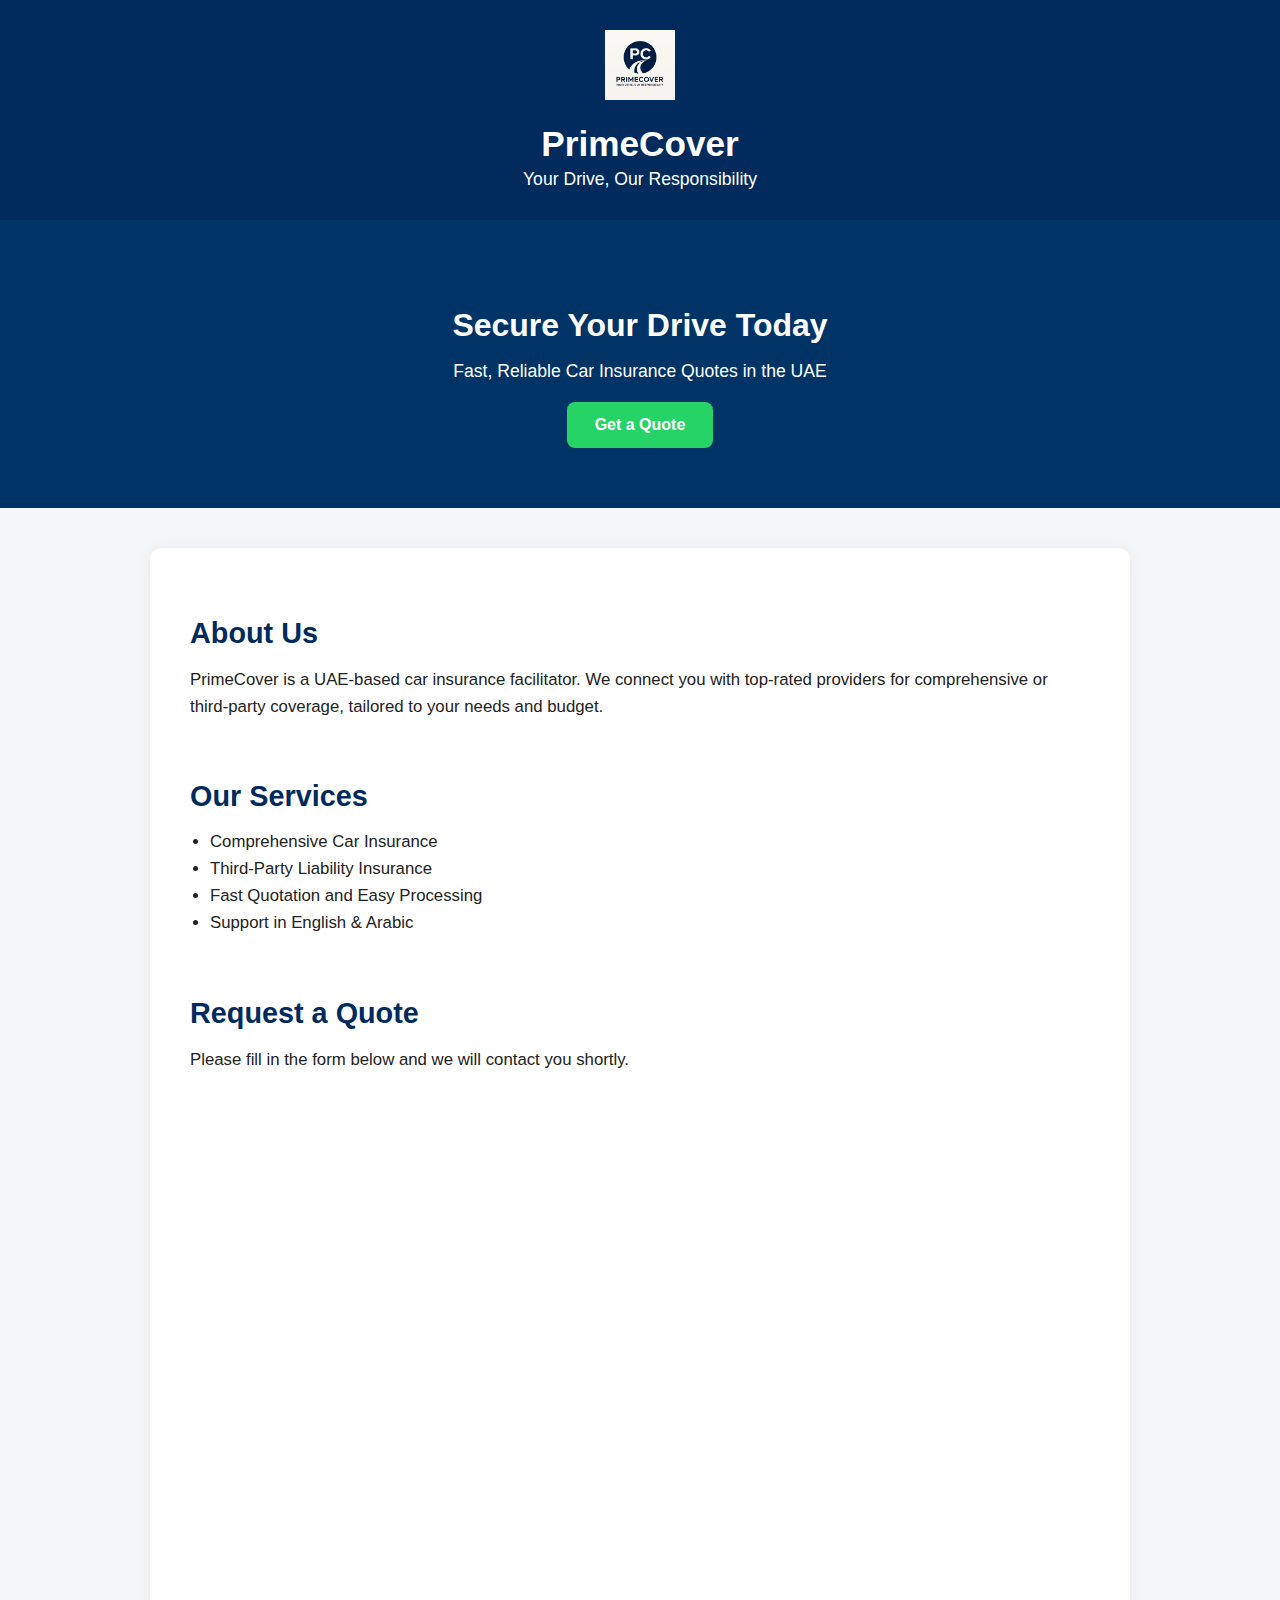
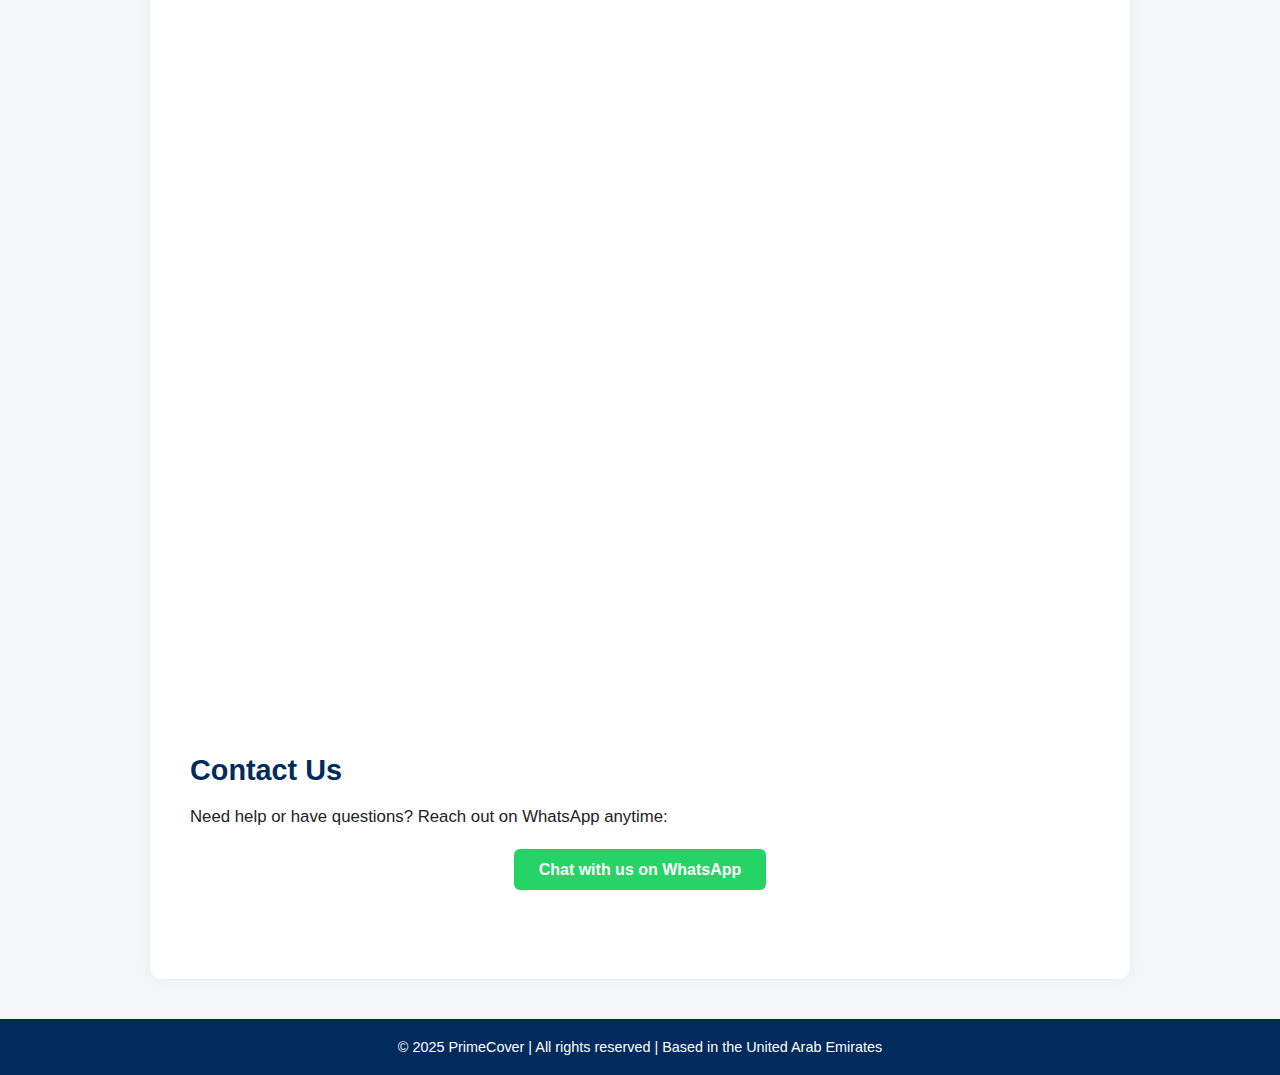
<file: index.html>
<!DOCTYPE html>
<html lang="en">
<head>
  <meta charset="UTF-8" />
  <meta name="viewport" content="width=device-width, initial-scale=1.0"/>
  <title>PrimeCover - UAE Insurance</title>
  <style>
    body { margin: 0; font-family: 'Segoe UI', sans-serif; background: #f4f7fa; color: #222; }
    header { background: #002b5c; color: white; text-align: center; padding: 30px 20px; }
    header img { max-height: 70px; margin-bottom: 10px; }
    header h1 { margin: 10px 0 5px; font-size: 2.2em; }
    header p { margin: 0; font-size: 1.1em; }

    .hero { background: #003366; color: white; padding: 60px 20px; text-align: center; }
    .hero h2 { font-size: 2em; margin-bottom: 10px; }
    .hero p { font-size: 1.1em; margin-bottom: 20px; }
    .hero a.button {
      background: #25d366;
      color: white;
      text-decoration: none;
      padding: 14px 28px;
      border-radius: 8px;
      font-weight: bold;
      display: inline-block;
    }

    main { max-width: 900px; margin: 40px auto; background: white; padding: 40px; border-radius: 12px; box-shadow: 0 0 15px rgba(0,0,0,0.05); }

    section { margin-bottom: 60px; }
    section h3 { color: #002b5c; font-size: 1.8em; margin-bottom: 10px; }
    section p, section li { font-size: 1.05em; line-height: 1.6; }

    ul { padding-left: 20px; }

    iframe { width: 100%; height: 1200px; border: none; }

    .whatsapp { text-align: center; margin-top: 30px; }
    .whatsapp a {
      background: #25d366;
      color: white;
      text-decoration: none;
      padding: 12px 25px;
      border-radius: 6px;
      font-weight: bold;
    }

    footer {
      background: #002b5c;
      color: white;
      text-align: center;
      padding: 20px;
      font-size: 0.9em;
    }
  </style>
</head>
<body>

  <header>
    <img src="logo.png" alt="PrimeCover Logo" />
    <h1>PrimeCover</h1>
    <p>Your Drive, Our Responsibility</p>
  </header>

  <div class="hero">
    <h2>Secure Your Drive Today</h2>
    <p>Fast, Reliable Car Insurance Quotes in the UAE</p>
    <a href="#quote-form" class="button">Get a Quote</a>
  </div>

  <main>
    <section>
      <h3>About Us</h3>
      <p>PrimeCover is a UAE-based car insurance facilitator. We connect you with top-rated providers for comprehensive or third-party coverage, tailored to your needs and budget.</p>
    </section>

    <section>
      <h3>Our Services</h3>
      <ul>
        <li>Comprehensive Car Insurance</li>
        <li>Third-Party Liability Insurance</li>
        <li>Fast Quotation and Easy Processing</li>
        <li>Support in English & Arabic</li>
      </ul>
    </section>

    <section id="quote-form">
      <h3>Request a Quote</h3>
      <p>Please fill in the form below and we will contact you shortly.</p>
      <iframe src="https://docs.google.com/forms/d/e/1FAIpQLSeQwNWpUtau1wlJEnJXWttFFftdODM7nDgBvcM1SWxYrTmfkw/viewform?embedded=true" allowfullscreen></iframe>
    </section>

    <section>
      <h3>Contact Us</h3>
      <p>Need help or have questions? Reach out on WhatsApp anytime:</p>
      <div class="whatsapp">
        <a href="https://wa.me/971568587843" target="_blank">Chat with us on WhatsApp</a>
      </div>
    </section>
  </main>

  <footer>
    &copy; 2025 PrimeCover | All rights reserved | Based in the United Arab Emirates
  </footer>

</body>
</html>
</file>
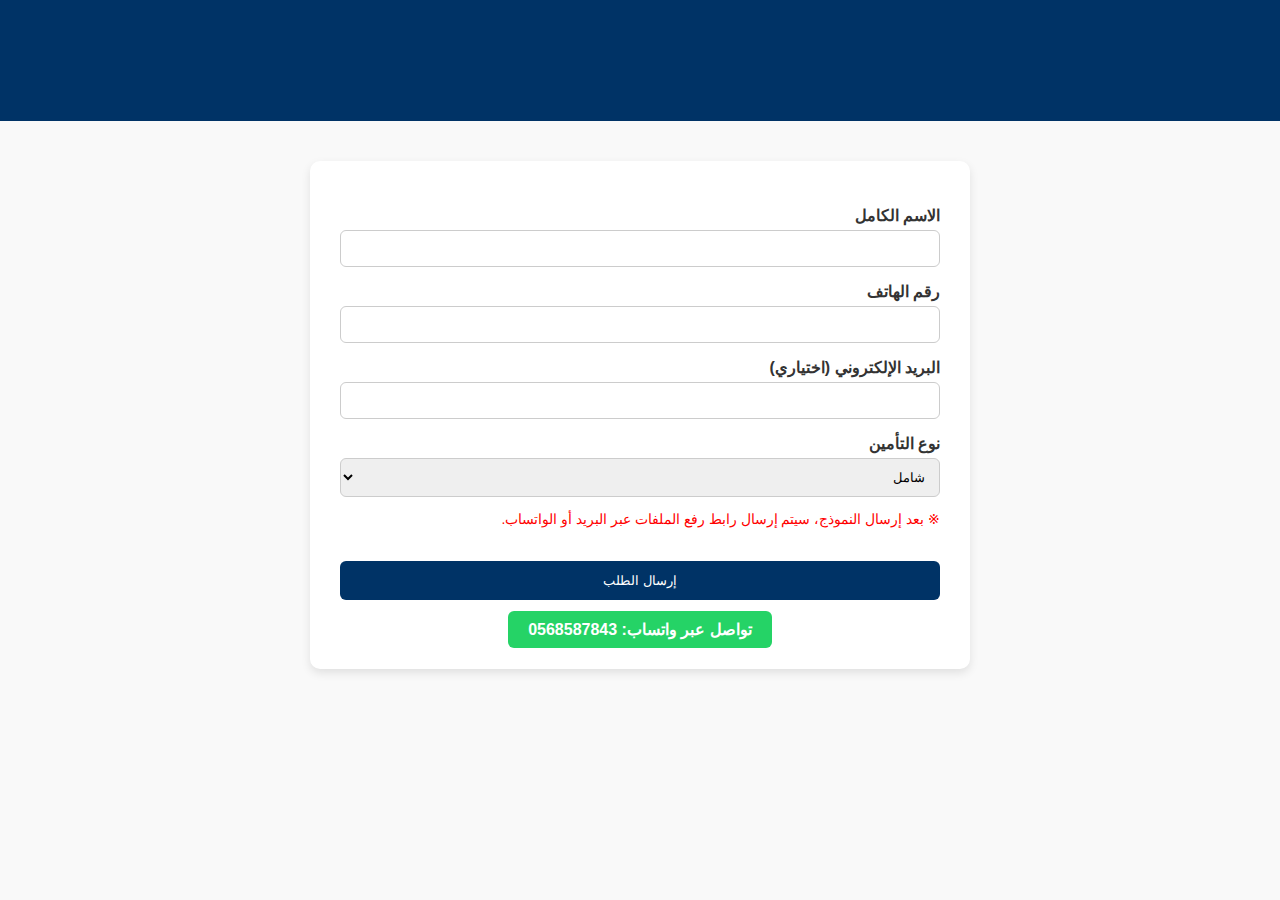
<file: index[1].html>
<!DOCTYPE html>
<html lang="ar">
<head>
  <meta charset="UTF-8">
  <meta name="viewport" content="width=device-width, initial-scale=1.0">
  <title>PrimeCover - طلب عرض تأمين</title>
  <style>
    body {
      font-family: 'Segoe UI', Tahoma, Geneva, Verdana, sans-serif;
      margin: 0;
      padding: 0;
      background: #f9f9f9;
      color: #333;
      direction: rtl;
    }
    header {
      background-color: #003366;
      color: white;
      padding: 20px;
      text-align: center;
    }
    main {
      max-width: 600px;
      margin: 40px auto;
      background: white;
      padding: 30px;
      border-radius: 10px;
      box-shadow: 0 4px 10px rgba(0, 0, 0, 0.1);
    }
    h1 {
      text-align: center;
      color: #003366;
    }
    form label {
      display: block;
      margin-top: 15px;
      font-weight: bold;
    }
    form input, form select {
      width: 100%;
      padding: 10px;
      margin-top: 5px;
      border: 1px solid #ccc;
      border-radius: 6px;
      box-sizing: border-box;
    }
    form button {
      background-color: #003366;
      color: white;
      padding: 12px 20px;
      border: none;
      border-radius: 6px;
      margin-top: 20px;
      cursor: pointer;
      width: 100%;
    }
    form button:hover {
      background-color: #002244;
    }
    .whatsapp {
      display: block;
      text-align: center;
      margin-top: 20px;
    }
    .whatsapp a {
      background: #25D366;
      color: white;
      padding: 10px 20px;
      border-radius: 6px;
      text-decoration: none;
      font-weight: bold;
    }
  </style>
</head>
<body>
  <header>
    <h1>طلب عرض تأمين - PrimeCover</h1>
  </header>

  <main>
    <form action="https://docs.google.com/forms/d/e/1FAIpQLSeQwNWpUtau1wlJEnJXWttFFftdODM7nDgBvcM1SWxYrTmfkw/formResponse" method="POST" target="_blank">
      <label for="fullname">الاسم الكامل</label>
      <input type="text" id="fullname" name="entry.2005620554" required>

      <label for="phone">رقم الهاتف</label>
      <input type="tel" id="phone" name="entry.1045781291" required>

      <label for="email">البريد الإلكتروني (اختياري)</label>
      <input type="email" id="email" name="entry.1065046570">

      <label for="type">نوع التأمين</label>
      <select id="type" name="entry.1166974658" required>
        <option value="شامل">شامل</option>
        <option value="ضد الغير">ضد الغير</option>
      </select>

      <p style="color:red; font-size: 14px;">※ بعد إرسال النموذج، سيتم إرسال رابط رفع الملفات عبر البريد أو الواتساب.</p>

      <button type="submit">إرسال الطلب</button>
    </form>

    <div class="whatsapp">
      <a href="https://wa.me/971568587843" target="_blank">تواصل عبر واتساب: 0568587843</a>
    </div>
  </main>
</body>
</html>
</file>
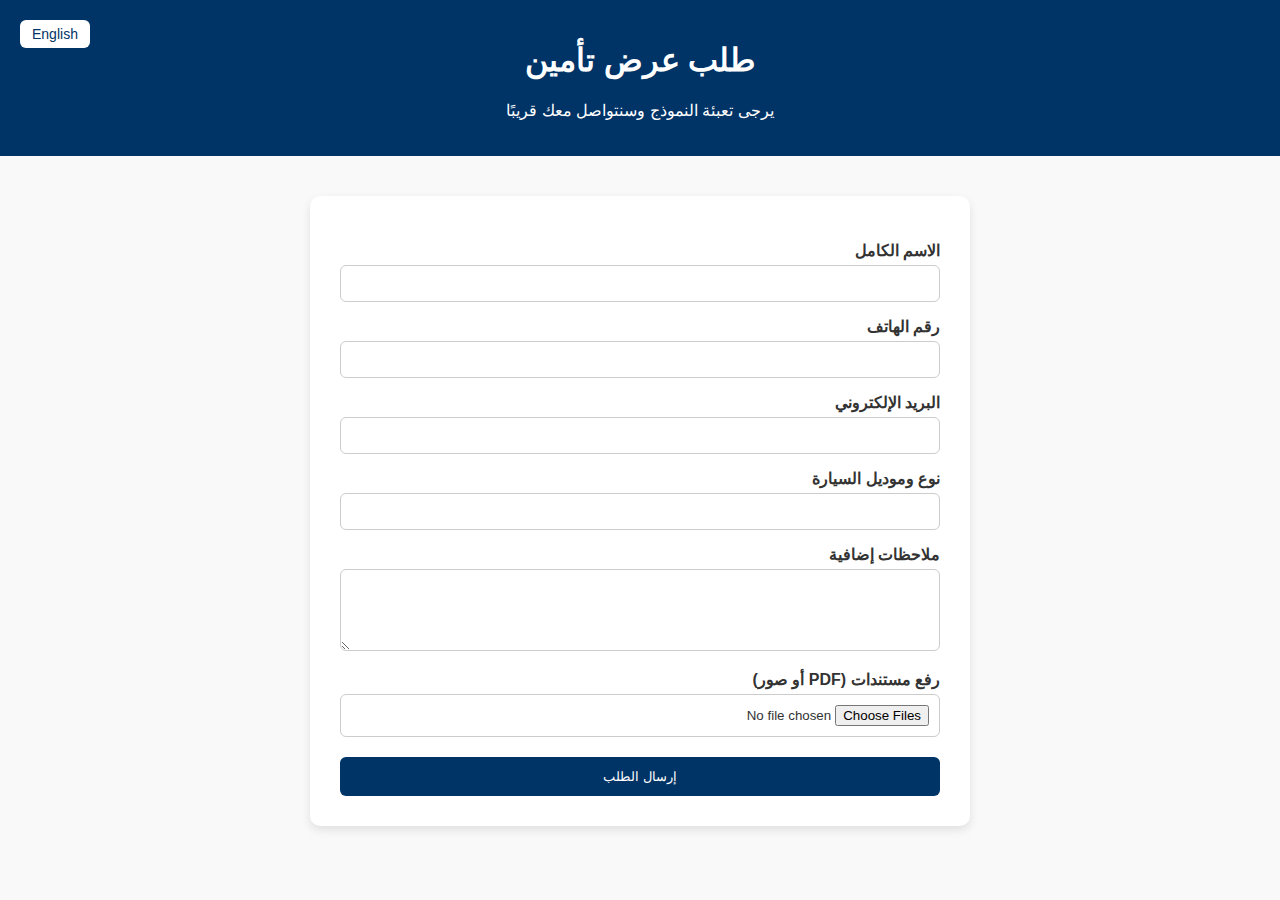
<file: index_ar.html>
<!DOCTYPE html>
<html lang="ar" dir="rtl">
<head>
  <meta charset="UTF-8" />
  <meta name="viewport" content="width=device-width, initial-scale=1.0"/>
  <title>برايم كوفر - طلب عرض تأمين</title>
  <link rel="stylesheet" href="style.css"/>
</head>
<body>
  <header>
    <button class="lang-toggle" onclick="window.location.href='index.html'">English</button>
    <h1>طلب عرض تأمين</h1>
    <p>يرجى تعبئة النموذج وسنتواصل معك قريبًا</p>
  </header>
  <main>
    <form action="https://formspree.io/f/xkgbrbdr" method="POST" enctype="multipart/form-data">
      <input type="hidden" name="_subject" value="طلب تأمين جديد من PrimeCover" />
      <label for="fullname">الاسم الكامل</label>
      <input type="text" id="fullname" name="fullname" required />
      <label for="phone">رقم الهاتف</label>
      <input type="tel" id="phone" name="phone" required />
      <label for="email">البريد الإلكتروني</label>
      <input type="email" id="email" name="email" />
      <label for="car">نوع وموديل السيارة</label>
      <input type="text" id="car" name="car" required />
      <label for="notes">ملاحظات إضافية</label>
      <textarea id="notes" name="notes" rows="4"></textarea>
      <label for="documents">رفع مستندات (PDF أو صور)</label>
      <input type="file" id="documents" name="documents" accept=".pdf,image/*" multiple />
      <button type="submit">إرسال الطلب</button>
    </form>
  </main>
</body>
</html>
</file>
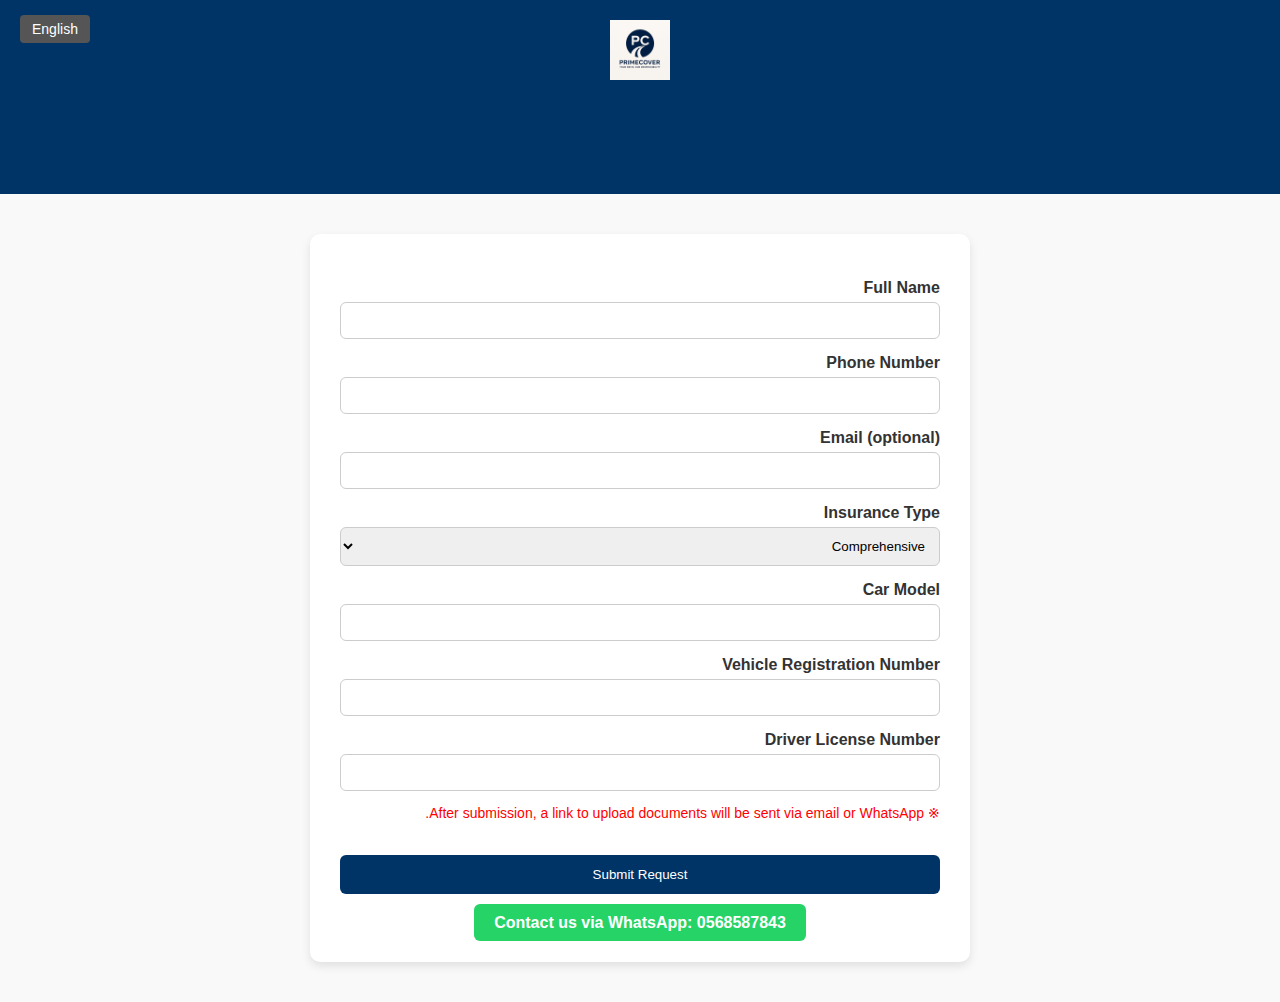
<file: index_en[1].html>
<!DOCTYPE html>
<html lang="en">
<head>
  <meta charset="UTF-8">
  <meta name="viewport" content="width=device-width, initial-scale=1.0">
  <title>PrimeCover - طلب عرض تأمين</title>
  <style>
    body {
      font-family: 'Segoe UI', Tahoma, Geneva, Verdana, sans-serif;
      margin: 0;
      padding: 0;
      background: #f9f9f9;
      color: #333;
    }
    header {
      background-color: #003366;
      color: white;
      padding: 20px;
      text-align: center;
      position: relative;
    }
    header img.logo {
      max-height: 60px;
      margin-bottom: 10px;
    }
    .lang-toggle {
      position: absolute;
      top: 20px;
      left: 20px;
    }
    .lang-toggle a {
      color: white;
      background-color: #555;
      padding: 6px 12px;
      border-radius: 4px;
      text-decoration: none;
      font-size: 14px;
    }
    main {
      max-width: 600px;
      margin: 40px auto;
      background: white;
      padding: 30px;
      border-radius: 10px;
      box-shadow: 0 4px 10px rgba(0, 0, 0, 0.1);
      direction: rtl;
    }
    h1 {
      text-align: center;
      color: #003366;
    }
    form label {
      display: block;
      margin-top: 15px;
      font-weight: bold;
    }
    form input, form select {
      width: 100%;
      padding: 10px;
      margin-top: 5px;
      border: 1px solid #ccc;
      border-radius: 6px;
      box-sizing: border-box;
    }
    form button {
      background-color: #003366;
      color: white;
      padding: 12px 20px;
      border: none;
      border-radius: 6px;
      margin-top: 20px;
      cursor: pointer;
      width: 100%;
    }
    form button:hover {
      background-color: #002244;
    }
    .whatsapp {
      display: block;
      text-align: center;
      margin-top: 20px;
    }
    .whatsapp a {
      background: #25D366;
      color: white;
      padding: 10px 20px;
      border-radius: 6px;
      text-decoration: none;
      font-weight: bold;
    }
  </style>
</head>
<body>
  <header>
    <div class="lang-toggle">
      <a href="index.html">English</a>
    </div>
    <img src="logo.png" alt="PrimeCover Logo" class="logo">
    <h1>Insurance Quote Request - PrimeCover</h1>
  </header>

  <main>
    <form action="https://docs.google.com/forms/d/e/1FAIpQLSeQwNWpUtau1wlJEnJXWttFFftdODM7nDgBvcM1SWxYrTmfkw/formResponse" method="POST" target="_blank">
      <label for="fullname">Full Name</label>
      <input type="text" id="fullname" name="entry.2005620554" required>

      <label for="phone">Phone Number</label>
      <input type="tel" id="phone" name="entry.1045781291" required>

      <label for="email">Email (optional)</label>
      <input type="email" id="email" name="entry.1065046570">

      <label for="insurance-type">Insurance Type</label>
      <select id="insurance-type" name="entry.1166974658" required>
        <option value="Comprehensive">Comprehensive</option>
        <option value="Third Party">Third Party</option>
      </select>

      <label for="car-model">Car Model</label>
      <input type="text" id="car-model" name="entry.2013382706">

      <label for="registration">Vehicle Registration Number</label>
      <input type="text" id="registration" name="entry.107349367">

      <label for="license-number">Driver License Number</label>
      <input type="text" id="license-number" name="entry.113720565">

      <p style="color:red; font-size: 14px;">※ After submission, a link to upload documents will be sent via email or WhatsApp.</p>

      <button type="submit">Submit Request</button>
    </form>

    <div class="whatsapp">
      <a href="https://wa.me/971568587843" target="_blank">Contact us via WhatsApp: 0568587843</a>
    </div>
  </main>
</body>
</html>
</file>
<file: style.css>
body {
  font-family: 'Segoe UI', Tahoma, Geneva, Verdana, sans-serif;
  margin: 0;
  padding: 0;
  background: #f9f9f9;
  color: #333;
}
header {
  background-color: #003366;
  color: white;
  padding: 20px;
  text-align: center;
  position: relative;
}
.lang-toggle {
  position: absolute;
  top: 20px;
  left: 20px;
  background: white;
  color: #003366;
  padding: 6px 12px;
  border-radius: 6px;
  border: none;
  cursor: pointer;
  font-size: 14px;
}
main {
  max-width: 600px;
  margin: 40px auto;
  background: white;
  padding: 30px;
  border-radius: 10px;
  box-shadow: 0 4px 10px rgba(0, 0, 0, 0.1);
}
form label {
  display: block;
  margin-top: 15px;
  font-weight: bold;
}
form input, form textarea {
  width: 100%;
  padding: 10px;
  margin-top: 5px;
  border: 1px solid #ccc;
  border-radius: 6px;
  box-sizing: border-box;
}
form button {
  background-color: #003366;
  color: white;
  padding: 12px 20px;
  border: none;
  border-radius: 6px;
  margin-top: 20px;
  cursor: pointer;
  width: 100%;
}
form button:hover {
  background-color: #002244;
}
</file>
